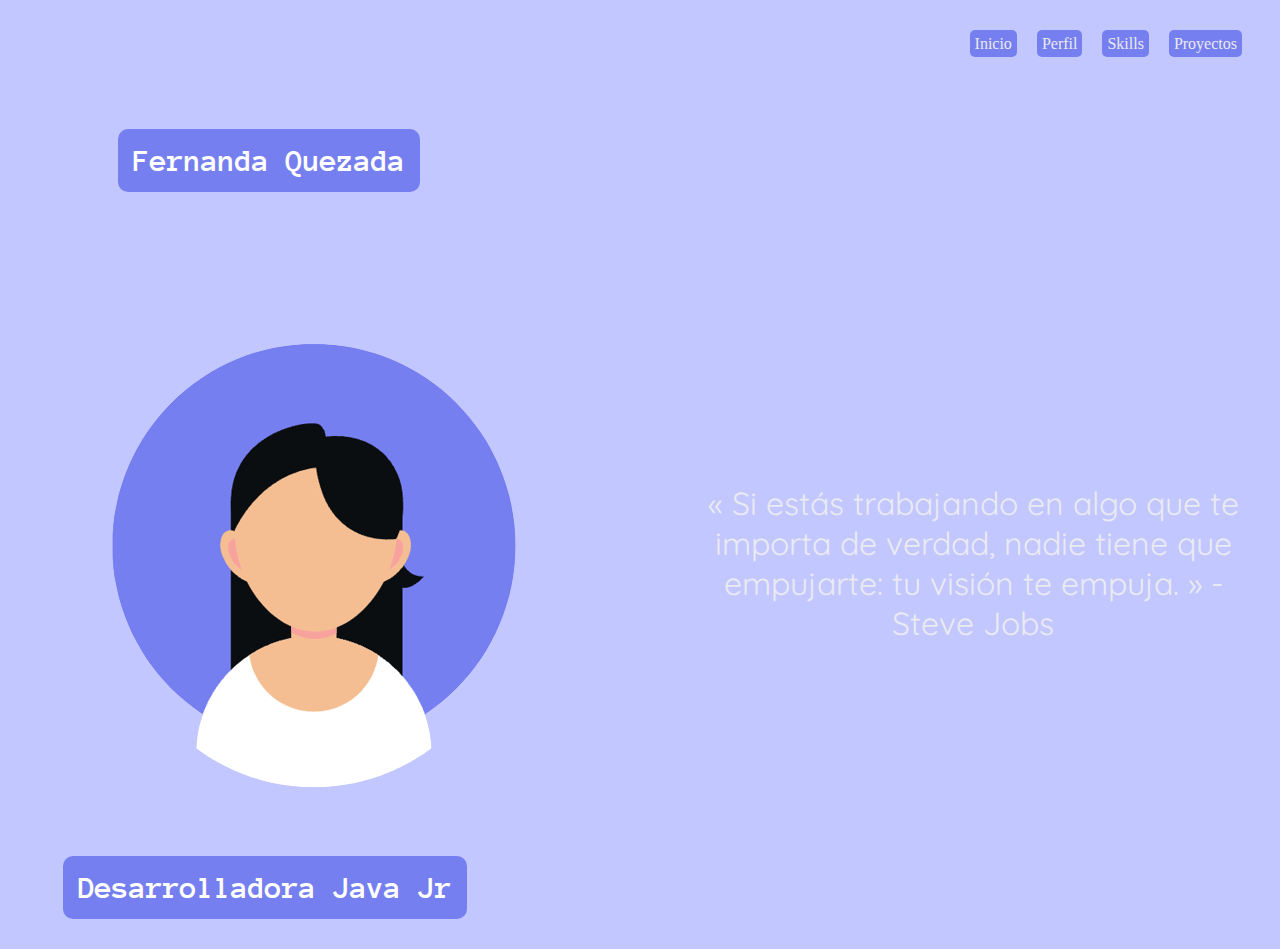
<file: index.html>
<!doctype html>
<html lang="en">
  <head>
    <meta charset="utf-8">
    <meta name="viewport" content="width=device-width, initial-scale=1">
    <title>Portafolio de Fer</title>
    <link href="https://cdn.jsdelivr.net/npm/bootstrap@5.3.0/dist/css/bootstrap.min.css" rel="stylesheet" integrity="sha384-9ndCyUaIbzAi2FUVXJi0CjmCapSmO7SnpJef0486qhLnuZ2cdeRhO02iuK6FUUVM" crossorigin="anonymous">
    <link rel="stylesheet" href="./CSS/styles.css">
    <link rel="preconnect" href="https://fonts.googleapis.com">
<link rel="preconnect" href="https://fonts.gstatic.com" crossorigin>
<link href="https://fonts.googleapis.com/css2?family=Anonymous+Pro&family=Plus+Jakarta+Sans:wght@200&family=Quicksand:wght@300&display=swap" rel="stylesheet">
    <style>
        .Puesto{
    display: inline-block;
    background-color: #767fef; 
    color: #ffffff; 
    padding: 15px; 
    margin-left: 55px;
    border-radius: 10px;
    font-family: 'Anonymous Pro', monospace;
  };
    </style>
  </head>
  <body>
    <div class="navbar-container">
    <nav class="float-end">
        <ul>
          <li><a href="index.html">Inicio</a></li>
          <li><a href="perfil.html">Perfil</a></li>
          <li><a href="skills.html">Skills</a></li>
          <li><a href="proyectos.html">Proyectos</a></li>
        </ul>
      </nav>
    </div>
    
<main>
      <div>
      <h1 class="Nombre"> Fernanda Quezada </h1> 
      <br>
      <div class="image-container">
      <img src="./src/img/icon.png" alt="Imagen centrada a la izquierda" id="imagen-centrada">
      <p class="frase">« Si estás trabajando en algo que te importa de verdad, nadie tiene que empujarte: tu visión te empuja. » -Steve Jobs</p>
      </div>
      <br>
      <h1 class="Puesto"> Desarrolladora Java Jr </h1>
    </div>
</main>
    <script src="https://cdn.jsdelivr.net/npm/bootstrap@5.3.0/dist/js/bootstrap.bundle.min.js" integrity="sha384-geWF76RCwLtnZ8qwWowPQNguL3RmwHVBC9FhGdlKrxdiJJigb/j/68SIy3Te4Bkz" crossorigin="anonymous"></script>
  </body>
</html>
</file>
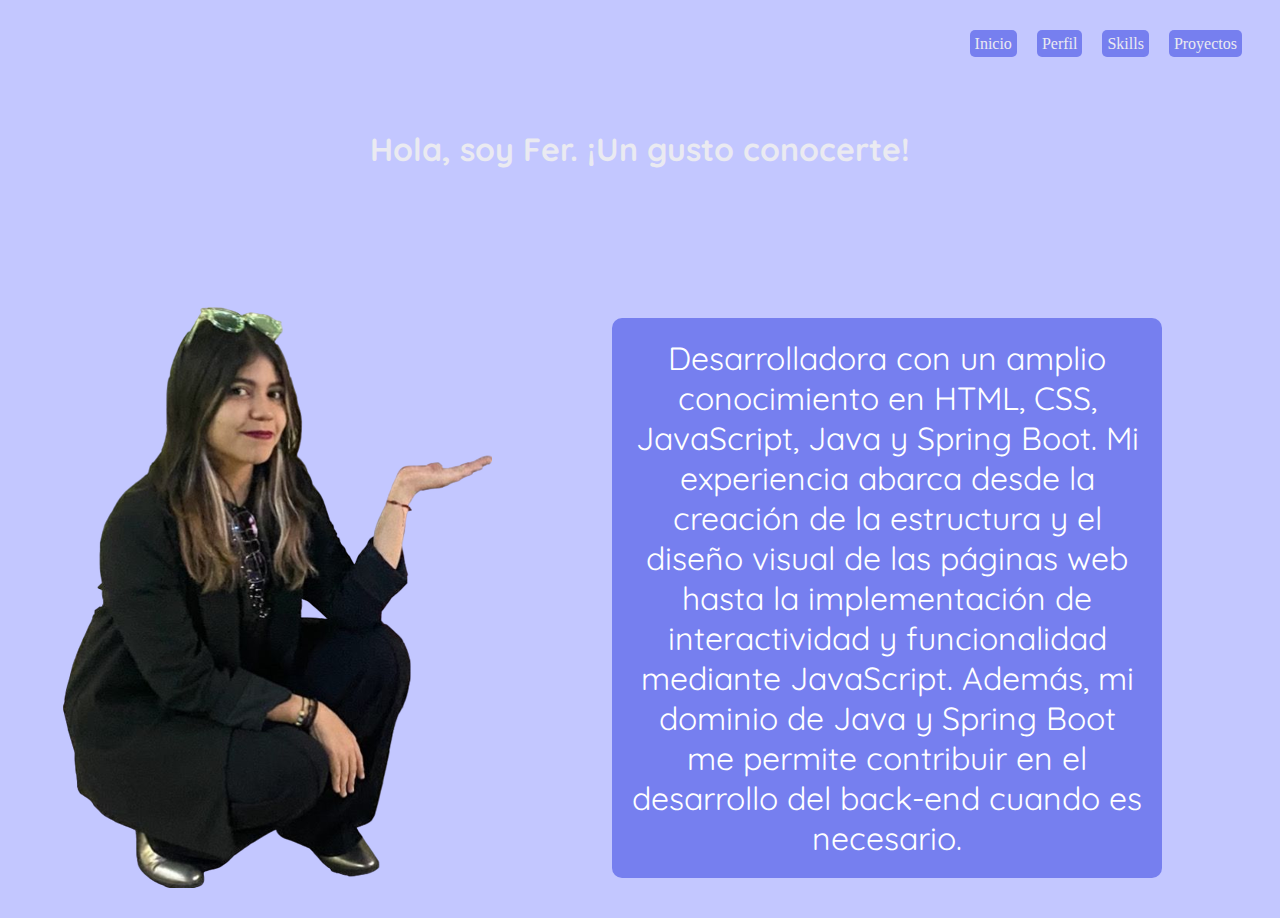
<file: perfil.html>
<!doctype html>
<html lang="en">
  <head>
    <meta charset="utf-8">
    <meta name="viewport" content="width=device-width, initial-scale=1">
    <title>Portafolio: Perfil</title>
    <link href="https://cdn.jsdelivr.net/npm/bootstrap@5.3.0/dist/css/bootstrap.min.css" rel="stylesheet" integrity="sha384-9ndCyUaIbzAi2FUVXJi0CjmCapSmO7SnpJef0486qhLnuZ2cdeRhO02iuK6FUUVM" crossorigin="anonymous">
    <link rel="stylesheet" href="./CSS/styles.css">
    <link rel="preconnect" href="https://fonts.googleapis.com">
<link rel="preconnect" href="https://fonts.gstatic.com" crossorigin>
<link href="https://fonts.googleapis.com/css2?family=Anonymous+Pro&family=Plus+Jakarta+Sans:wght@200&family=Quicksand:wght@300&display=swap" rel="stylesheet">
  </head>
  <body>
    <div class="navbar-container">
        <nav class="float-end">
            <ul>
              <li><a href="index.html">Inicio</a></li>
              <li><a href="perfil.html">Perfil</a></li>
              <li><a href="skills.html">Skills</a></li>
              <li><a href="proyectos.html">Proyectos</a></li>
            </ul>
          </nav>
        </div>
        <main>
            <h1>Hola, soy Fer. ¡Un gusto conocerte!</h1>
    <div class="image-container2">

        <img src="./src/img/fer.png" alt="Imagen centrada a la izquierda" id="imagen-centrada">        
        <br>
        <p class="frase2">Desarrolladora con un amplio conocimiento en HTML, CSS, JavaScript, Java y Spring Boot. Mi experiencia abarca desde la creación de la estructura y el diseño visual de las páginas web hasta la implementación de interactividad y funcionalidad mediante JavaScript. Además, mi dominio de Java y Spring Boot me permite contribuir en el desarrollo del back-end cuando es necesario.</p>
        </div>
    </main>
    <script src="https://cdn.jsdelivr.net/npm/bootstrap@5.3.0/dist/js/bootstrap.bundle.min.js" integrity="sha384-geWF76RCwLtnZ8qwWowPQNguL3RmwHVBC9FhGdlKrxdiJJigb/j/68SIy3Te4Bkz" crossorigin="anonymous"></script>
  </body>
</html>
</file>
<file: CSS/styles.css>
.Nombre{
    display: inline-block;
    background-color: #767fef; 
    color: #ffffff; 
    padding: 15px; 
    margin-left: 110px;
    border-radius: 10px;
    font-family: 'Anonymous Pro', monospace;
  };
  .float-end {
    background-color: #767fef; 
    height: 50px;
  }
  ul {
    list-style: none;
    margin: 0;
    padding: 0;
    display: flex;
    align-items: center;
    justify-content: space-around;
    height: 100%;
  }
  
  li {
    padding: 5px 10px;
  }
  
  a {
    color: #eaeaf1;
    text-decoration: none;
    background-color: #767fef;
    border-radius: 5px;
    padding: 5px;
  }
  
  a:hover {
    border: 1px solid #767fef; /* Borde del enlace al pasar el mouse por encima */
    padding: 4px 9px; /* Ajuste del tamaño del recuadro */
    border-radius: 5px; /* Bordes redondeados */
  }
*{
    background-color:  #c3c7ff;
}
img{
    padding-left: 55px;
}
.image-container {
    display: flex;
    align-items: center;
    padding-top: 95px;  }


.image-container img {
    margin-right: 120px; /* Espaciado entre la imagen y el texto */
  }
.frase{
    font-family: 'Quicksand', sans-serif;
    font-size: xx-large;
    margin: 30px;
    text-align:center;
    color:#eaeaf1 ;
}
main{
    padding-top: 50px;
}
.navbar-container {
    display: flex;
    align-items: end;
    justify-content: flex-end;
    background-color: #c3c7ff; /* Color lila de fondo para el contenedor */
    height: 50px;
    padding: 0 20px; /* Espaciado en los lados del contenedor */
  }
  .image-container2 {
    display: flex;
    align-items: center;
    padding-top: 95px;  }


.image-container2 img {
    margin-right: 120px; /* Espaciado entre la imagen y el texto */
  }
  .frase2{
    font-family: 'Quicksand', sans-serif;
    font-size: xx-large;
    text-align:center;
    color:#eaeaf1 ;
    display: inline-block;
    background-color: #767fef; 
    color: #ffffff; 
    padding: 20px;
    margin-right: 110px;
    border-radius: 10px;   
}
h1{
    font-family: 'Quicksand', sans-serif;
    font-size: xx-large;
    text-align:center; 
    color:#eaeaf1 ;
    font-weight:bolder;
}
</file>
